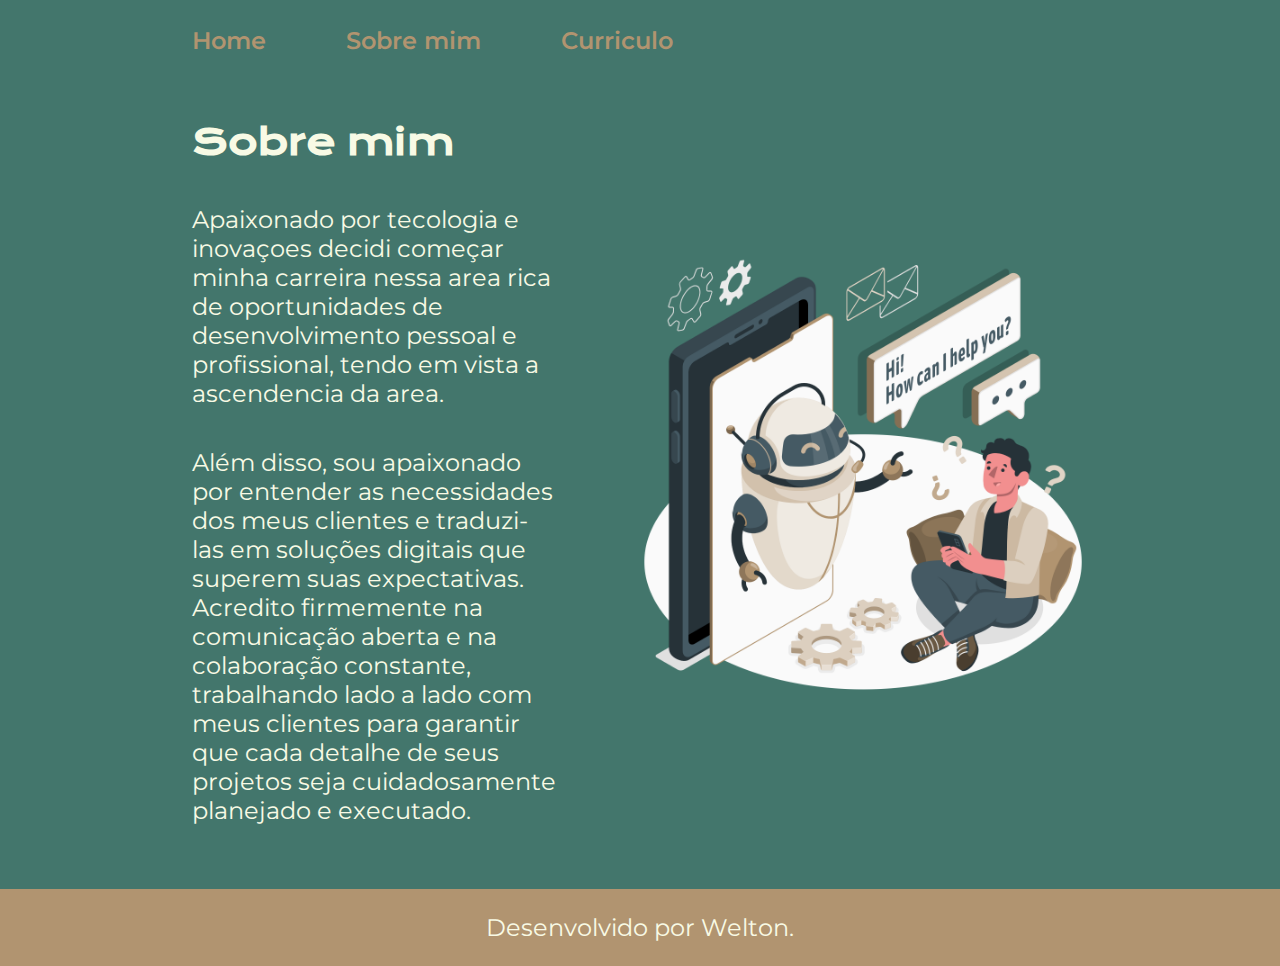
<file: about.html>
<!DOCTYPE html>
<html lang="pt-br">

<head>
    <meta charset="UTF-8">
    <meta http-equiv="X-UA-Compatible" content="IE=edge">
    <meta name="viewport" content="width=device-width, initial-scale=1.0">
    <title>Sobre mim</title>
    <link rel="stylesheet" href="./styles/style.css">
</head>

<body>
    <header class="cabecalho">
        <nav class="cabecalho__menu">
            <a class="cabecalho__menu__link" href="index.html">Home</a>
            <a class="cabecalho__menu__link" href="about.html">Sobre mim</a>
            <a class="cabecalho__menu__link" href="curriculo.html">Curriculo</a>

        </nav>
    </header>

    <main class="apresentacao">
        <section class="apresentacao__conteudo">
            <h1 class="apresentacao__conteudo__titulo">Sobre mim</h1>
            <p class="apresentacao__conteudo__texto"> Apaixonado por tecologia e inovaçoes 
                decidi começar minha carreira nessa area rica de oportunidades de 
                desenvolvimento pessoal e profissional, tendo em vista a ascendencia da area.
            </p>
            <p class="apresentacao__conteudo__texto">
                Além disso, sou apaixonado por entender as necessidades dos meus clientes e traduzi-las em soluções digitais
                 que superem suas expectativas. Acredito firmemente na
                 comunicação aberta e na colaboração constante, trabalhando lado a lado com meus
                 clientes para garantir que cada detalhe de seus projetos seja cuidadosamente planejado e executado.</p>
        </section>
        <img class="apresentacao__imagem" src="assets/Chat bot-amico.png" alt="Foto da Joana Santos programando">
    </main>

    <footer class="rodape">
        <p>Desenvolvido por Welton.</p>
    </footer>
</body>

</html>
</file>
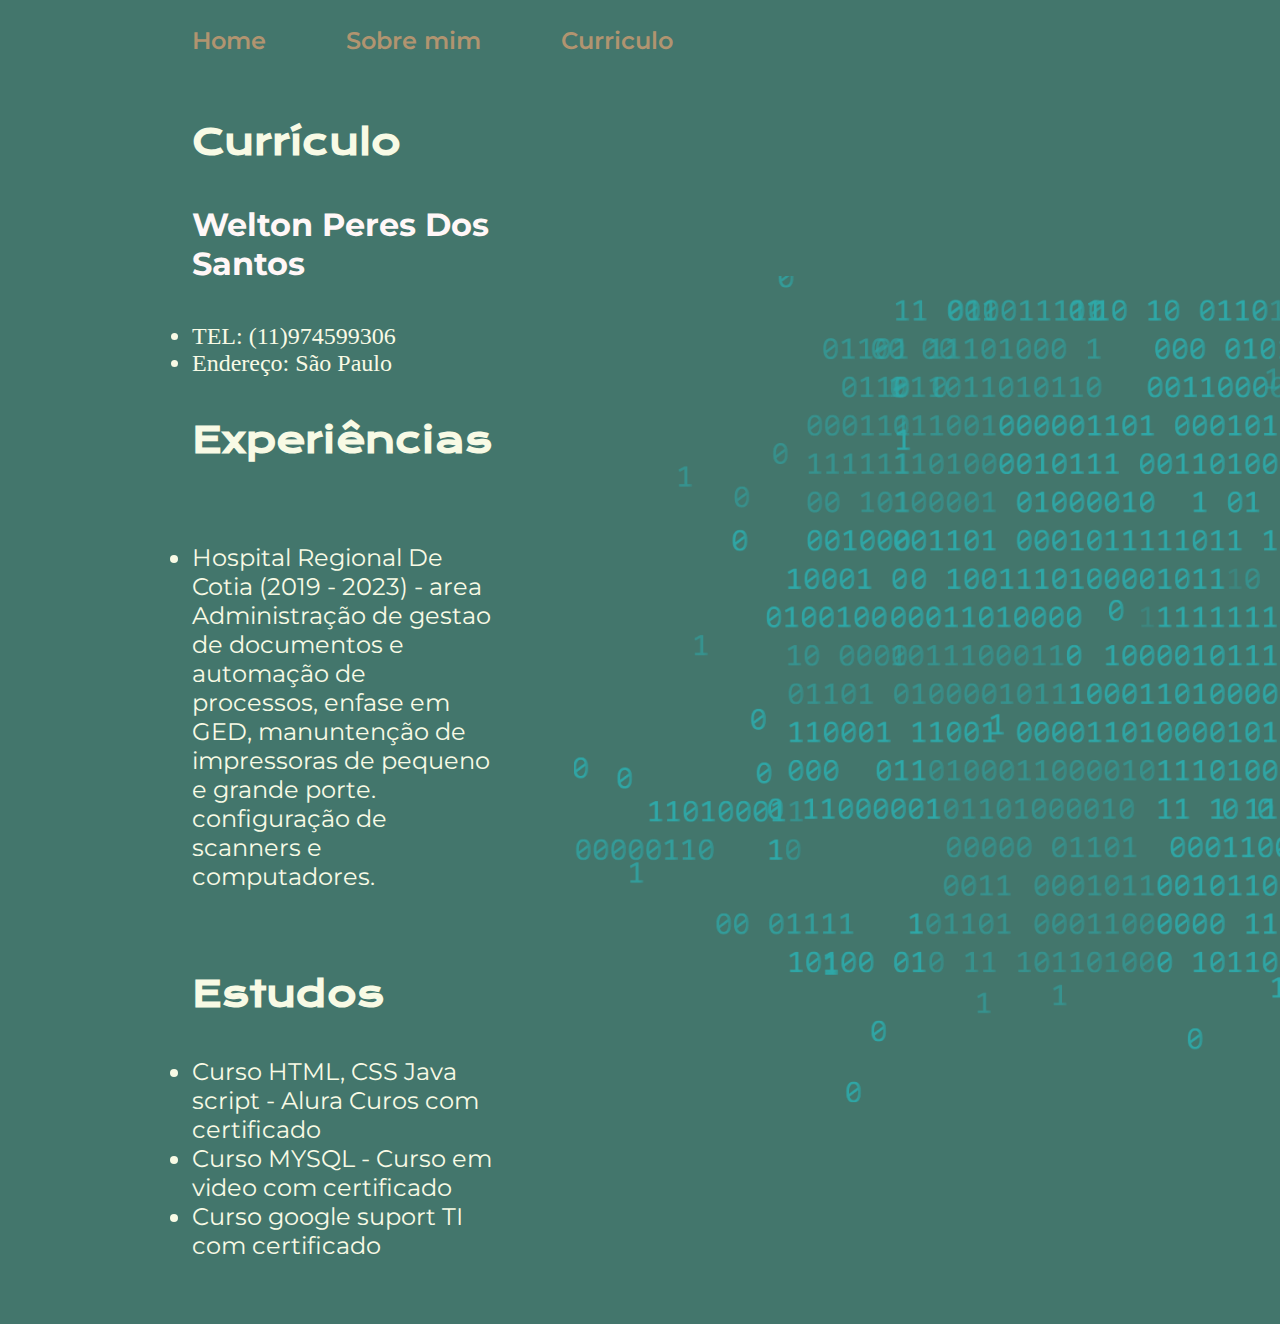
<file: curriculo.html>
<!DOCTYPE html>
<html lang="pt-br">

<head>
    <meta charset="UTF-8">
    <meta http-equiv="X-UA-Compatible" content="IE=edge">
    <meta name="viewport" content="width=device-width, initial-scale=1.0">
    <title>Curriculo</title>
    <link rel="stylesheet" href="./styles/style.css">
</head>

<header class="cabecalho">

    <nav class="cabecalho__menu">
        <a class="cabecalho__menu__link" href="index.html">Home</a>
        <a class="cabecalho__menu__link" href="about.html">Sobre mim</a>
        <a class="cabecalho__menu__link" href="curriculo.html">Curriculo</a>
    </nav>
</header>
<main class="apresentacao">
    <section class="apresentacao__conteudo">
        <h1 class="apresentacao__conteudo__titulo">Currículo</h1>
        <p class="apresentacao__conteudo__texto">
        

           <strong class="nome">Welton Peres Dos Santos</strong></p>

            <ul class="curriculo_infos">

                <li>TEL: (11)974599306</li>
                <li>Endereço: São Paulo</li>
    
    
    
    
    
    
            </ul>
             
        <h2 class="apresentacao__conteudo__titulo">Experiências</h2>
        <p class="apresentacao__conteudo__texto">
        <ul class="apresentacao__conteudo__texto">
            <li> Hospital Regional De Cotia (2019 - 2023) -  area Administração de gestao de 
                documentos e automação de processos, enfase em GED, manuntenção de impressoras de pequeno e grande porte.
                configuração de scanners e computadores.
                
            </li>
           
        </ul>
        </p>
        <h2 class="apresentacao__conteudo__titulo">Estudos</h2>
        <div class="apresentacao__conteudo__texto">
        <ul class="apresentacao__conteudo__texto">
            <li>Curso HTML, CSS Java script - Alura Curos com certificado</li>
            <li>Curso MYSQL - Curso em video com certificado</li>
            <li>Curso google suport TI com certificado</li>
        </ul>
        </div>    
    </section>
    <img src="assets/codigos2.png" alt="Foto da Joana Santos programando">
</main>
</file>
<file: styles/style.css>
@import url('https://fonts.googleapis.com/css2?family=Krona+One&family=Montserrat:wght@400;600&display=swap');

:root {
    --cor-primaria: #43766C;
    --cor-secundaria: #F8FAE5;
    --cor-terciaria: #B19470;
    --cor-hover: #272727;

    --fonte-primaria: 'Krona One', sans-serif;
    --fonte-secundaria: 'Montserrat', sans-serif;
}
*{
    margin: 0;
    padding: 0;
}

body{
    box-sizing: border-box;
    background-color: var(--cor-primaria);
    color: var(--cor-secundaria);
}

.cabecalho{
    padding: 2% 0% 0% 15%;
}
.cabecalho__menu{
    display: flex;
    gap: 80px;
}
.cabecalho__menu__link{
    font-family: var(--fonte-secundaria);
    font-size: 1.5rem;
    font-weight: 600;
    color: var(--cor-terciaria);
    text-decoration: none;
}
.apresentacao{
    padding: 5% 15%;
    display: flex;
    align-items: center;
    justify-content: space-between;
    gap: 82px;
}
.apresentacao__conteudo{
    width: 50%;
    display: flex;
    flex-direction: column;
    gap: 40px;
}

.apresentacao__conteudo__titulo{
    font-size: 2.25rem;
    font-family: var(--fonte-primaria);
}
.titulo-destaque{
    color: var(--cor-terciaria);
}
.apresentacao__conteudo__texto{
    font-size: 1.5rem;
    font-family: var(--fonte-secundaria);
}

.apresentacao__links{
    display: flex;
    flex-direction: column;
    justify-content: space-between;
    align-items: center;
    gap: 32px;
}
.apresentacao__links__subtitulo{
    font-family: var(--fonte-primaria);
    font-weight: 400;
    font-size: 1.5rem;
}
.apresentacao__links__navegacao{
    display: flex;
    justify-content: center;
    gap: 16px;
    border: 2px solid var(--cor-terciaria);
    min-width: 80%;
    text-align: center;
    border-radius: 8px;
    font-size: 1.5rem;
    font-weight: 600;
    padding: 21.5px 0;
    text-decoration: none;
    color: var(--cor-secundaria);
    font-family: var(--fonte-secundaria);
}
.apresentacao__links__navegacao:hover{
    background-color: var(--cor-hover);
}
.apresentacao__imagem{
    width: 50vh;
}

.apresentacao_imagem_index{
    width: 70%;
}


.rodape{
    color: var(--cor-secundaria);
    background-color: var(--cor-terciaria);
    padding: 24px;
    text-align: center;
    font-family: var(--fonte-secundaria);
    font-size: 1.5rem;
    font-weight: 400;
}

@media (max-width: 1200px) {
    .cabecalho{
         padding: 10%;  
    }
    .cabecalho__menu{
        justify-content: center;
    }
    .apresentacao{
        flex-direction: column-reverse;
        padding: 5%;
    }
    .apresentacao__conteudo{
        width: auto;
    }

}
.nome{
    font-size: 2.0rem;
    color: rgb(255, 247, 247);
}
.curriculo_infos{
    font-size: 1.5rem;
}
    
.cabecalho a:hover{
    background-color:#B19470;
    color: #43766C;
}
</file>
